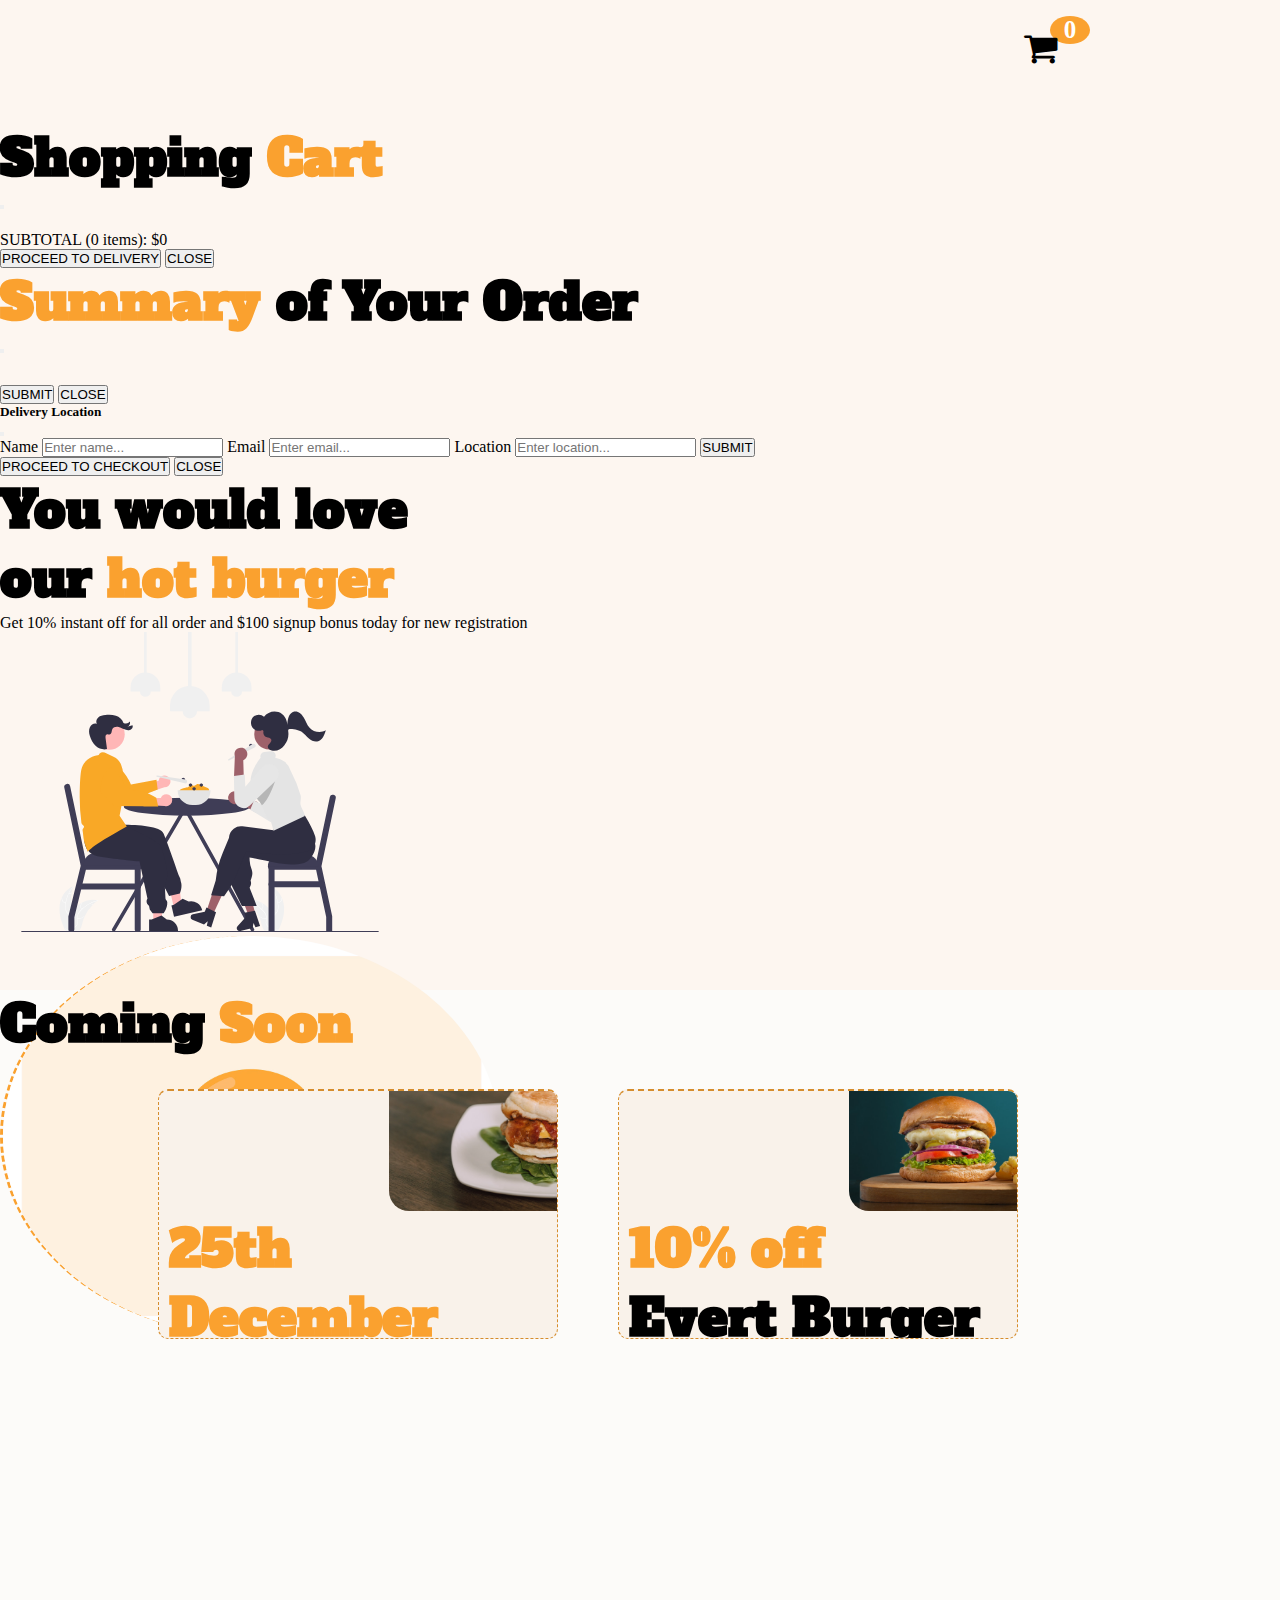
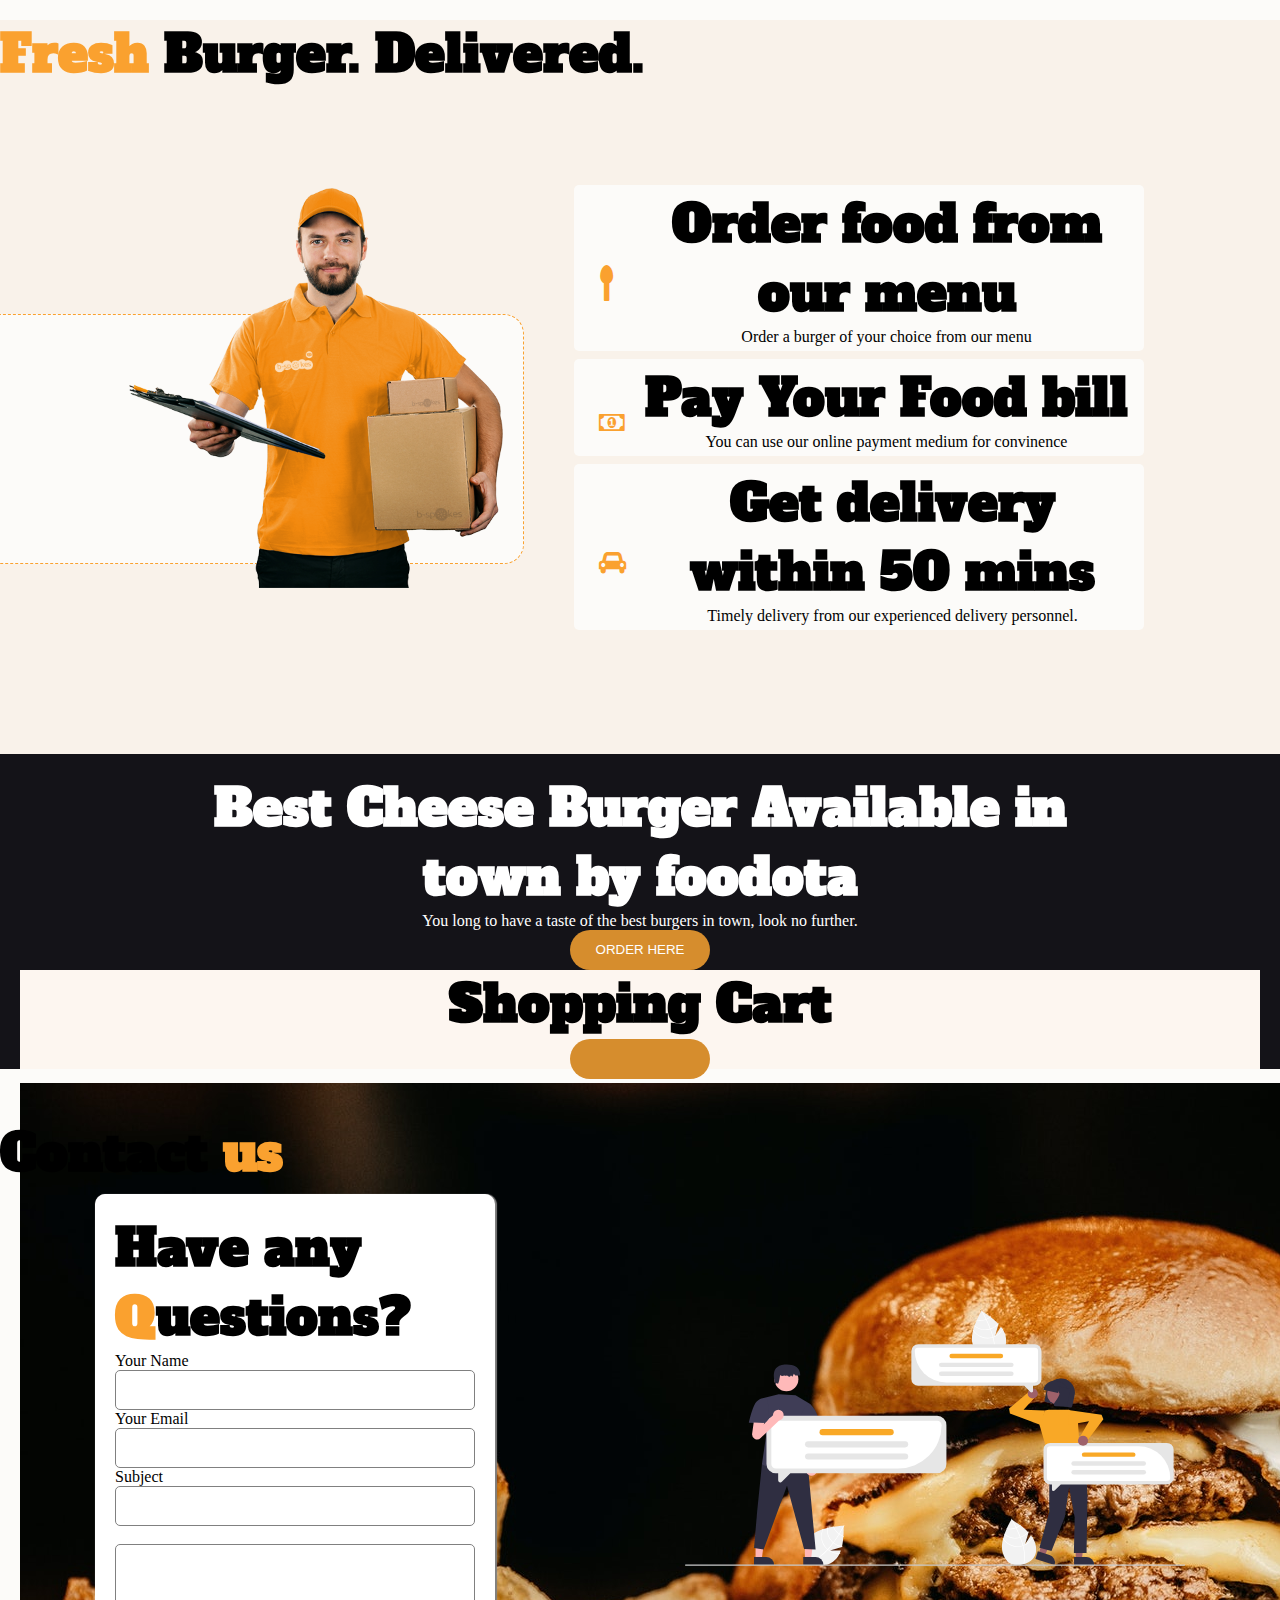
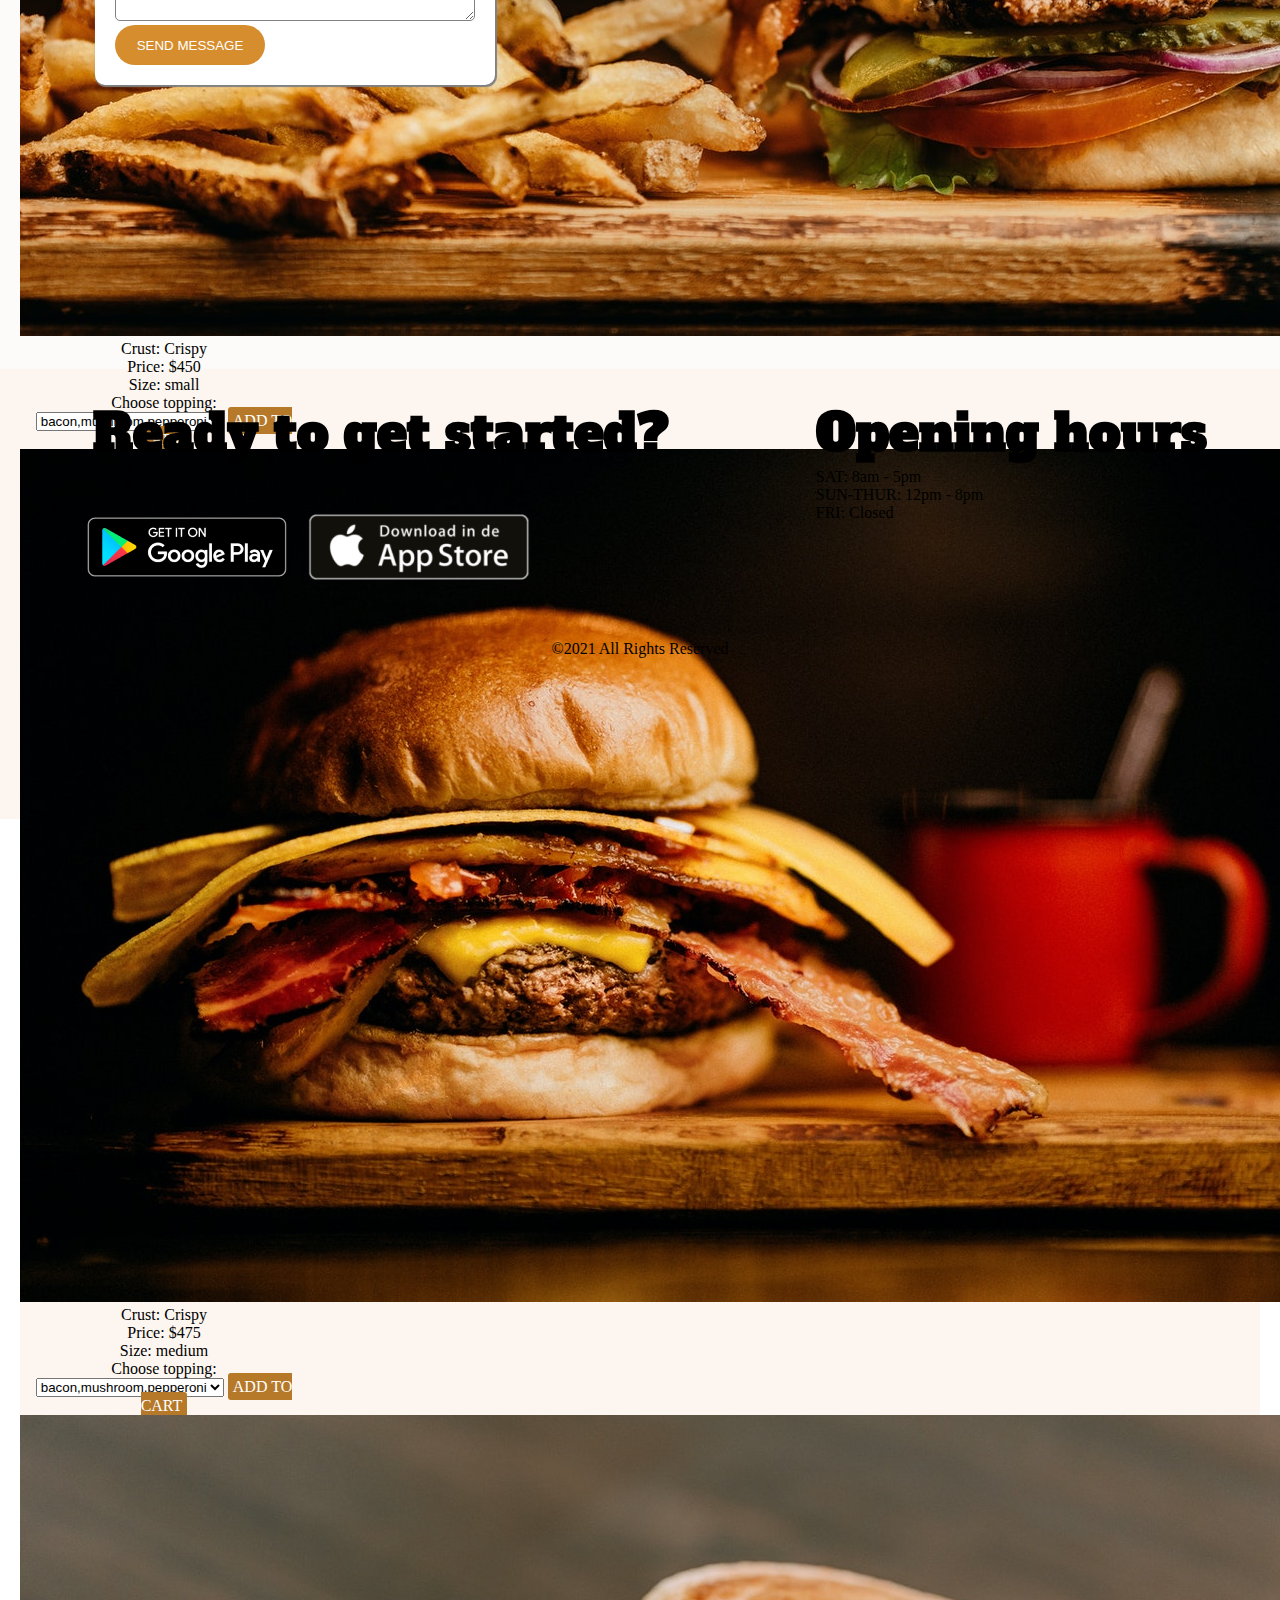
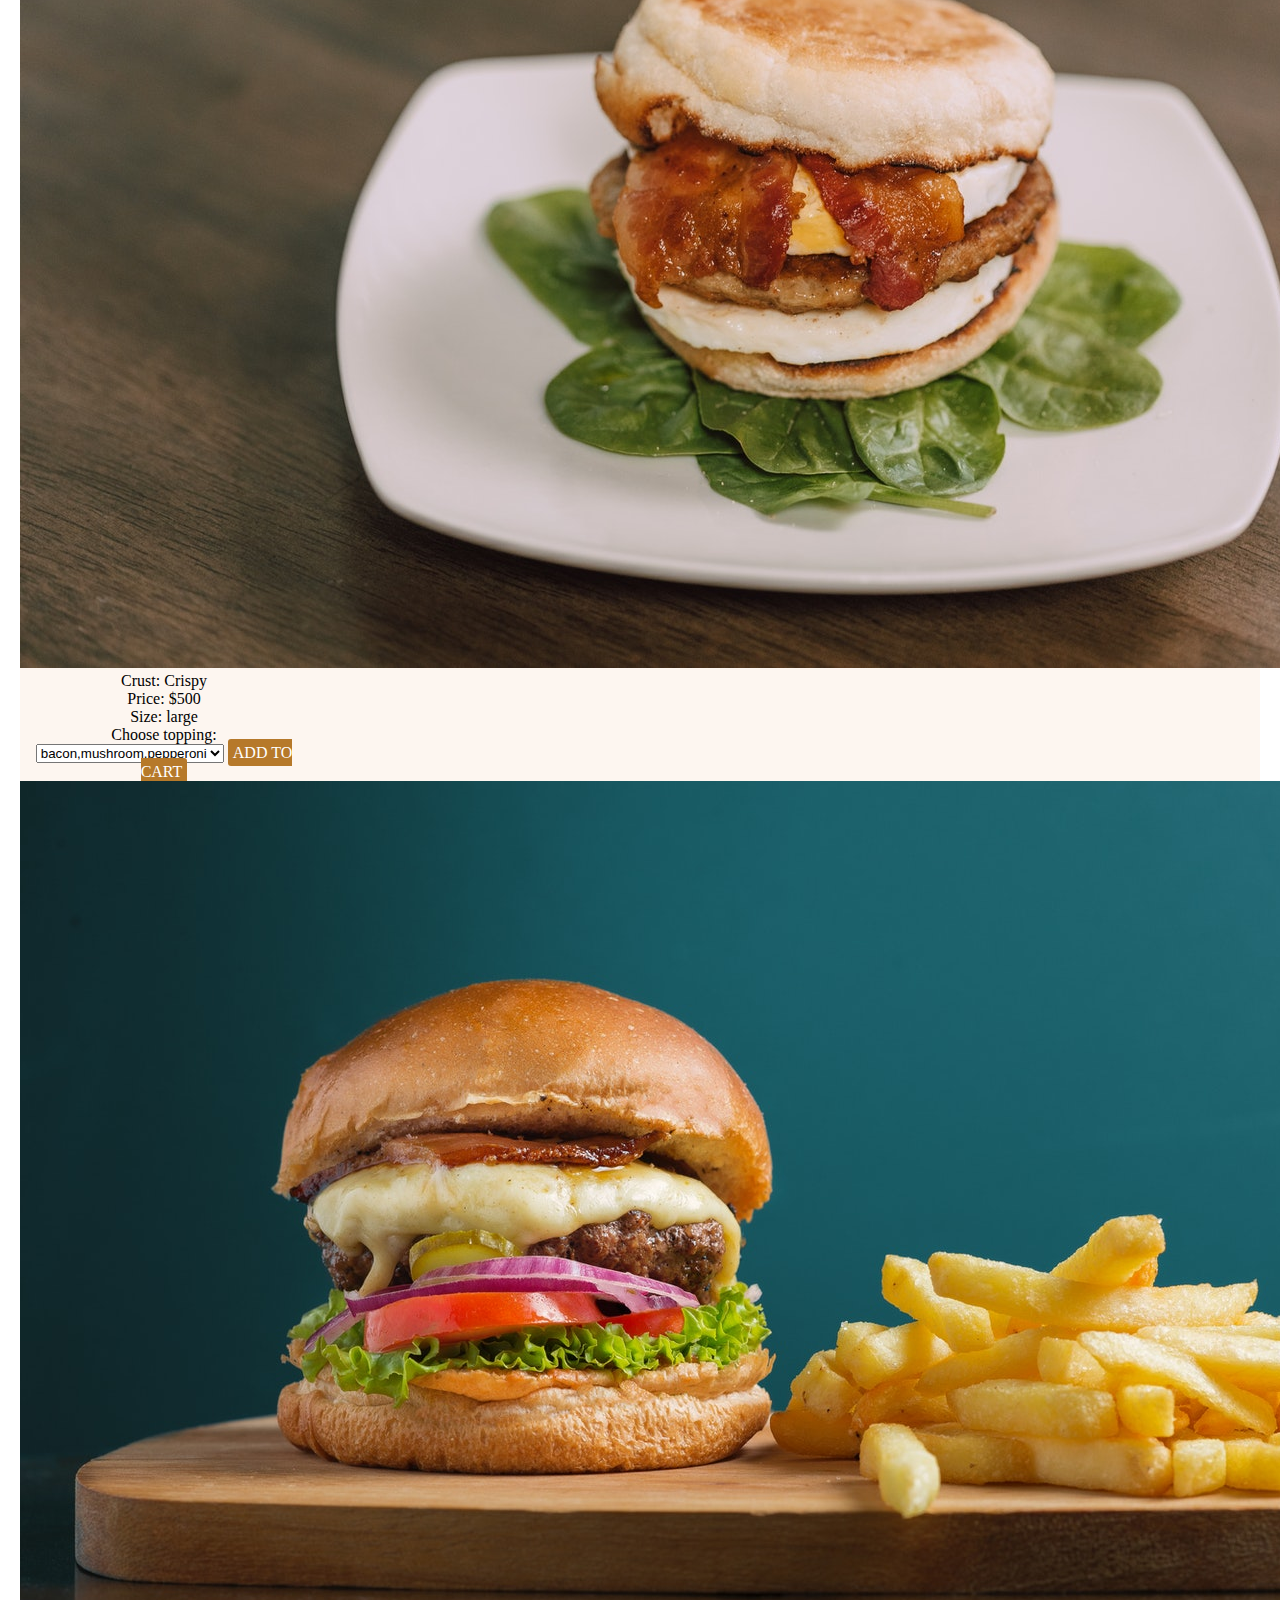
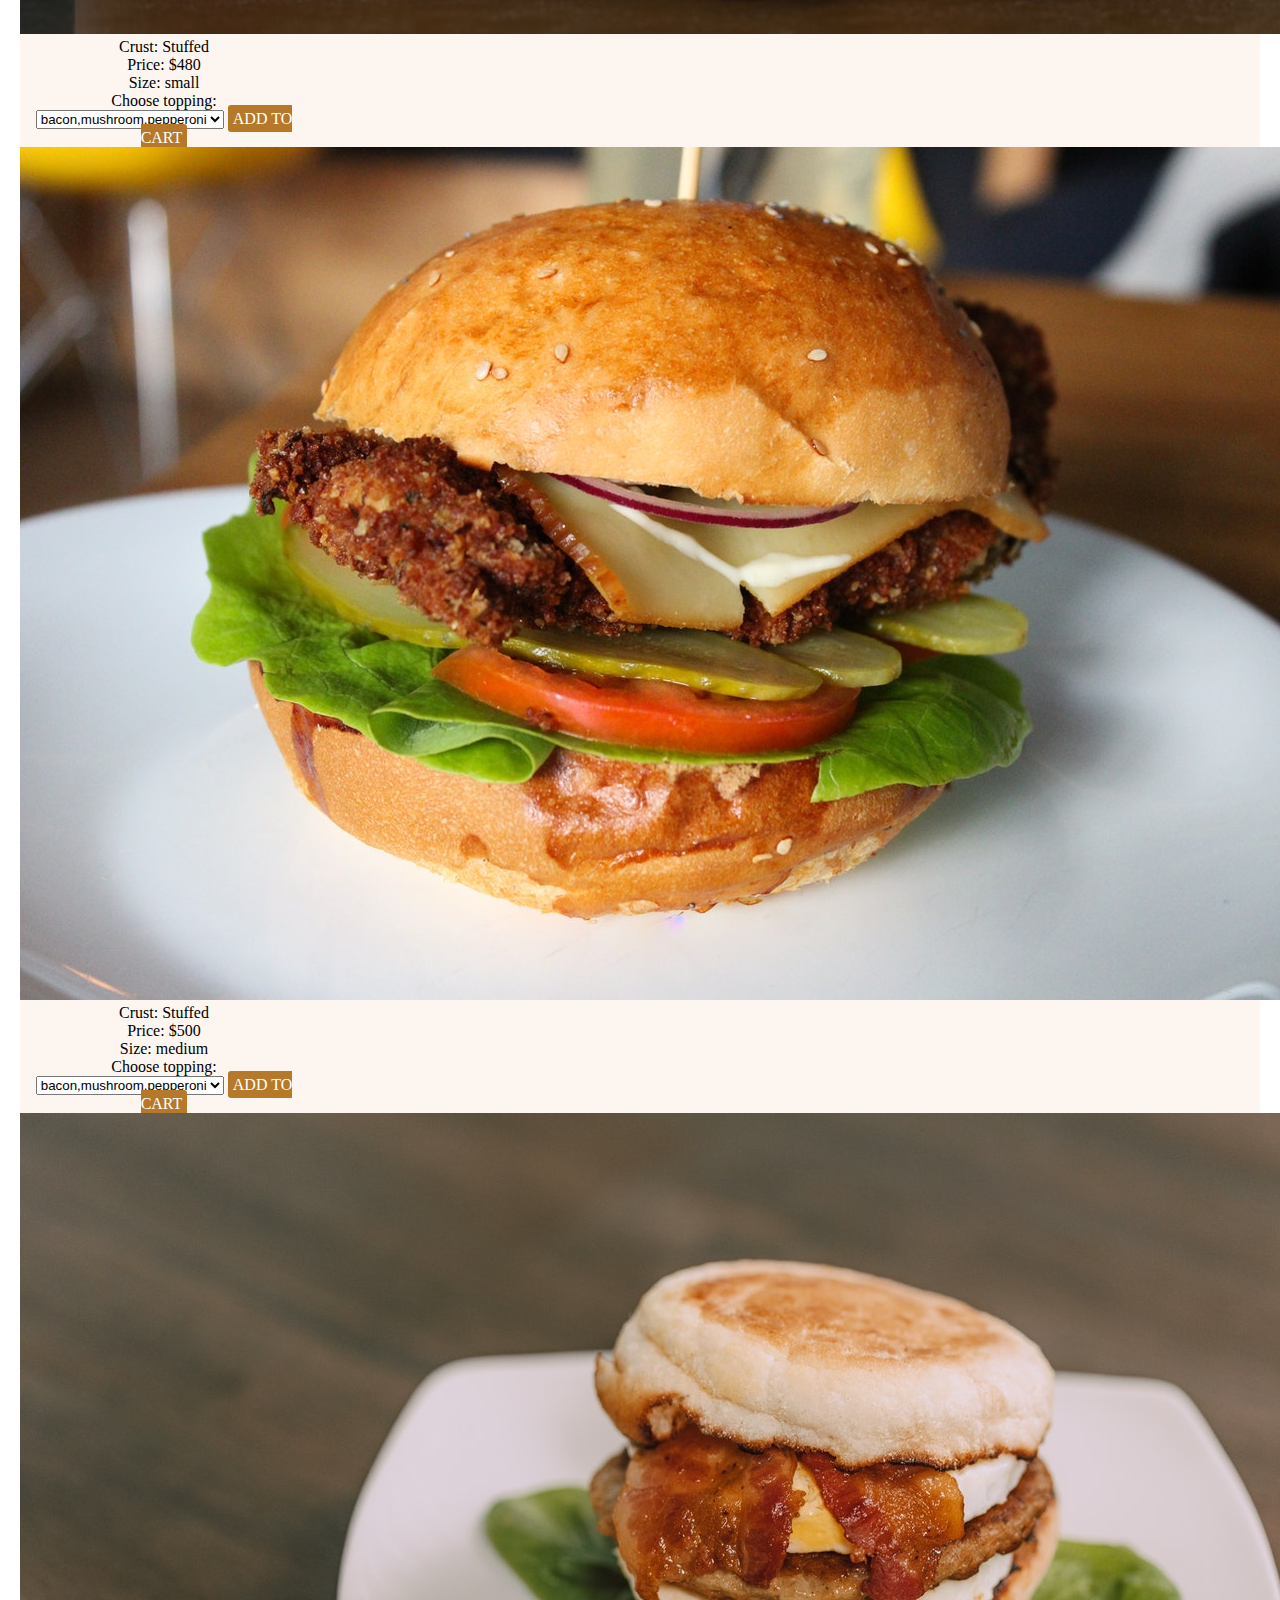
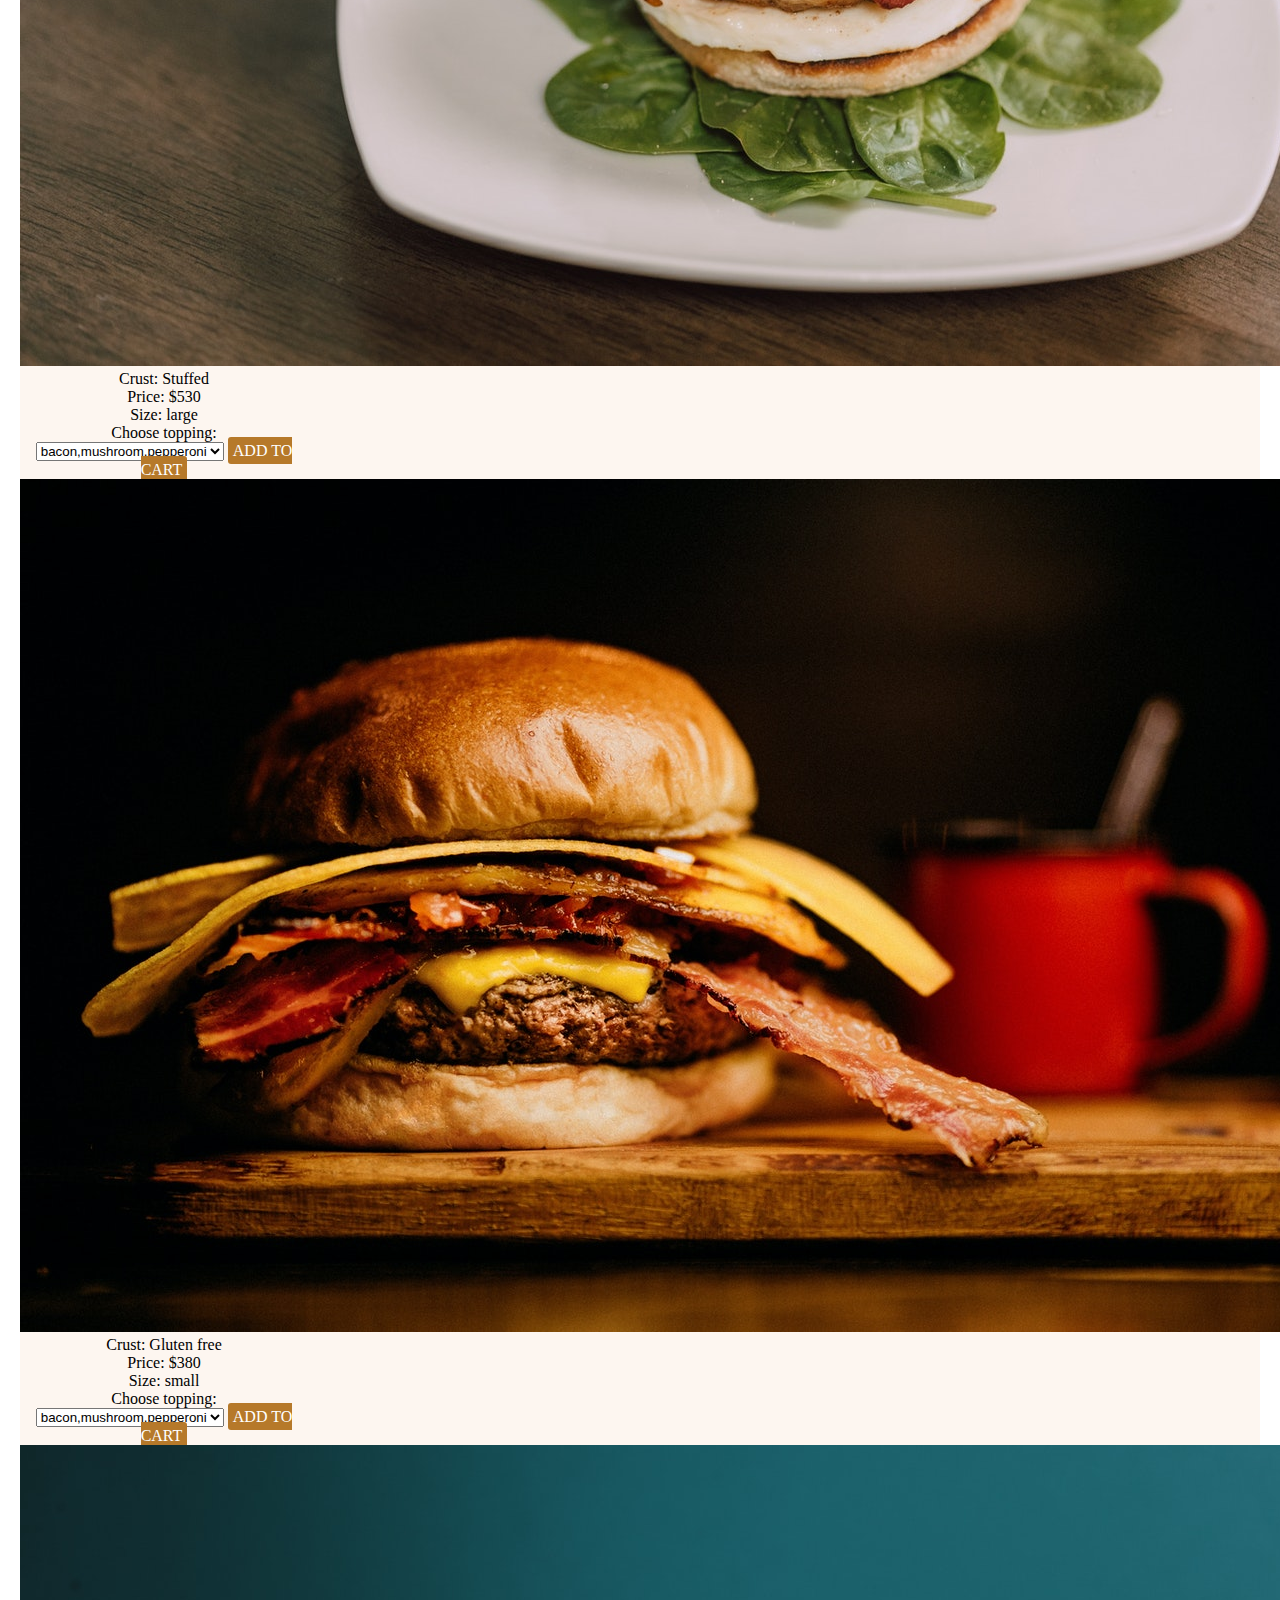
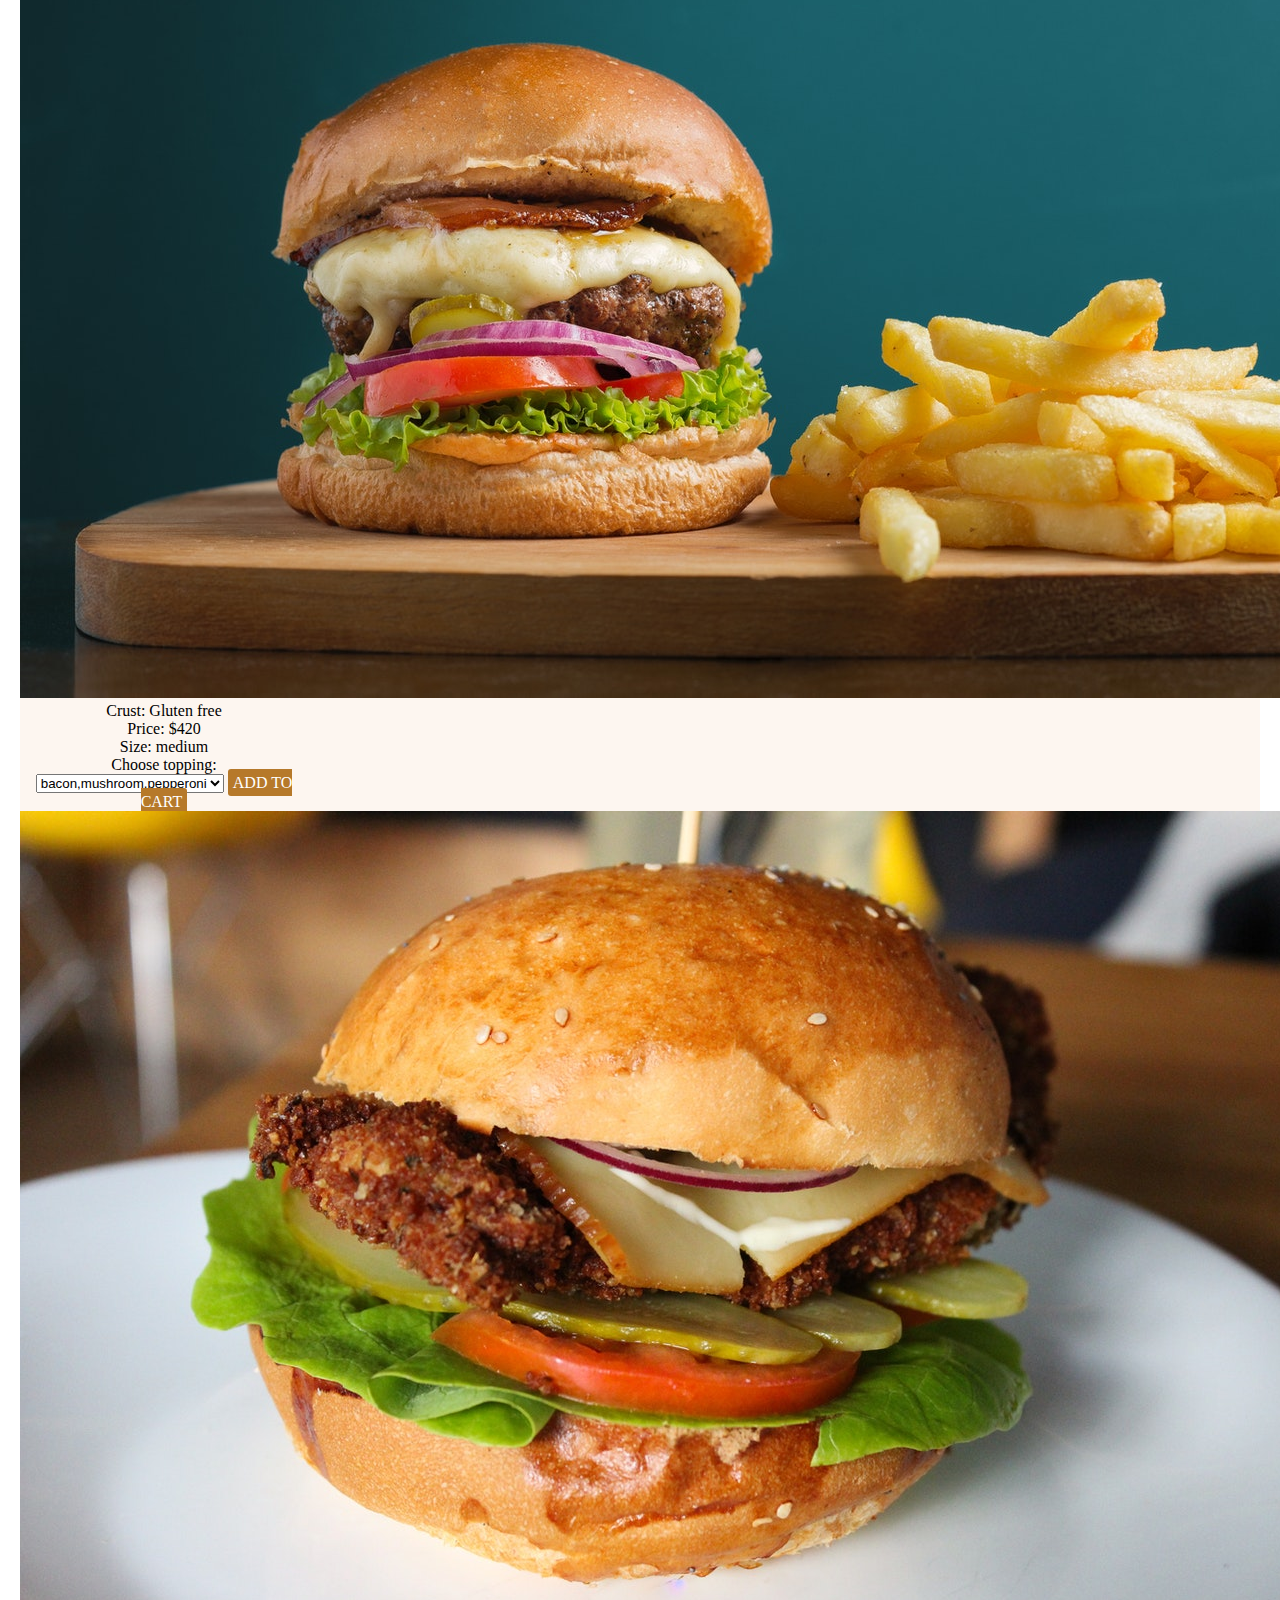
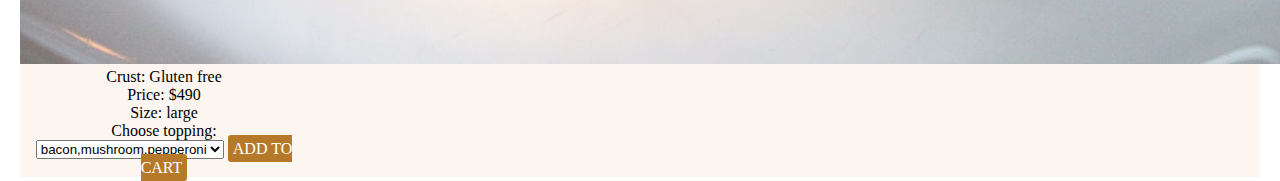
<file: index.html>
<!DOCTYPE html>
<html lang="en">

<head>
    <meta charset="UTF-8">
    <meta http-equiv="X-UA-Compatible" content="IE=edge">
    <meta name="viewport" content="width=device-width, initial-scale=1.0">
    <link rel="stylesheet" href="style.css">
    <link rel="shortcut icon" href="./Images/fav1.webp" type="image/x-icon">
    <!-- BOOTSTRAP -->

    <link href="https://fonts.googleapis.com/icon?family=Material+Icons" rel="stylesheet">
    <link rel="stylesheet" href="https://cdnjs.cloudflare.com/ajax/libs/font-awesome/4.7.0/css/font-awesome.min.css">
    <link href="https://cdn.jsdelivr.net/npm/bootstrap@5.0.2/dist/css/bootstrap.min.css" rel="stylesheet"
        integrity="sha384-EVSTQN3/azprG1Anm3QDgpJLIm9Nao0Yz1ztcQTwFspd3yD65VohhpuuCOmLASjC" crossorigin="anonymous">
    <title>Burger Inn</title>
</head>

<body>
    <div class="hero_section">
              <div class="cartModal">
                <!-- Button trigger modal -->
                       <div class="cartIcon">
                         <i class="fa fa-shopping-cart" style="font-size:36px" type="button" data-bs-toggle="modal" data-bs-target="#secondModal"></i>
                            <div class="totalItemsInCart">
                             0
                            </div>
                        </div>
                    
                    <!-- Modal -->
                    <div class="modal fade" id="secondModal" tabindex="-1" aria-labelledby="exampleModalLabel" aria-hidden="true">
                        <div class="modal-dialog">
                        <div class="modal-content">
                            <div class="modal-header">
                            <h3 class="modal-title" id="exampleModalLabel">Shopping <span>Cart</span></h3>
                            <button type="button" class="btn-close" data-bs-dismiss="modal" aria-label="Close"></button>
                            </div>
                            <div class="modal-body">
                               <!-- modal body -->
                               <div class="cartItems">
                                    <div>
                                        <div class="content">
                                            <div>
                                               
                                            </div>
                                            <div class="info">
                                                
                                            </div>
                                            <div class="units">
                                                
                                            </div>
                                    </div>
                                </div>
                                </div>
                                <div class="cart-footer text-center">
                                    <div class="subtotal">
                                        SUBTOTAL (0 items): $0
                                    </div>
                                </div>
                               <!-- End of modal body -->
                               
                            </div>
                            <div class="modal-footer">
                             <button type="button" class="btn btn-secondary" data-bs-toggle="modal" data-bs-target="#thirdModal" data-bs-dismiss="modal">Proceed to Delivery</button>
                            <button type="button" class="btn btn-secondary" data-bs-dismiss="modal">Close</button>
                            </div>
                        </div>
                        </div>
                    </div>
                    <!-- third Modal -->
                        <!-- Modal -->
                        <div class="modal fade" id="fourthModal" tabindex="-1" aria-labelledby="exampleModalLabel" aria-hidden="true">
                            <div class="modal-dialog">
                            <div class="modal-content">
                                <div class="modal-header">
                                <h4 class="modal-title" id="exampleModalLabel"><span>Summary</span> of Your Order</h4>
                                <button type="button" class="btn-close" data-bs-dismiss="modal" aria-label="Close"></button>
                                </div>
                                <div class="modal-body">
                                    <div class="location text-center">
                                        
                                    </div>
                                        <div class="summary">
                                         
                                        </div>
                                        <div class="total">
                                            
                                        </div>
                                </div>
                                <div class="modal-footer">
                                    <button type="button" class="btn btn-secondary lost" onclick="sendAlert()">Submit</button>
                                    <button type="button" class="btn btn-secondary" data-bs-dismiss="modal">Close</button>
                                </div>
                            </div>
                            </div>
                        </div>
                    <!-- End of third modal -->
                    <!-- FOURTH MODAL -->
                        <!-- Modal -->
                        <div class="modal fade" id="thirdModal" tabindex="-1" aria-labelledby="exampleModalLabel" aria-hidden="true">
                            <div class="modal-dialog">
                            <div class="modal-content">
                                <div class="modal-header">
                                <h5 class="modal-title" id="exampleModalLabel">Delivery Location</h5>
                                <button type="button" class="btn-close" data-bs-dismiss="modal" aria-label="Close"></button>
                                </div>
                                <div class="modal-body">
                                 <!-- modal body -->
                                 <div class="col">
                                    <form id="form">
                                        <label for="name">Name</label>
                                        <input type="text" class="form-control" placeholder="Enter name...">
                                        <label for="location">Email</label>
                                        <input type="email" class="form-control" placeholder="Enter email...">
                                        <label for="location">Location</label>
                                        <input id="location" type="text" class="form-control" placeholder="Enter location...">
                                        <button class="btn btn-secondary mt-3">Submit</button>
                                    </form>
                                </div>
                                 <!-- end of modal body -->
                                </div>
                                <div class="modal-footer">
                                <button type="button" class="btn btn-secondary" data-bs-toggle="modal" data-bs-target="#fourthModal" data-bs-dismiss="modal">Proceed to checkout</button>
                                <button type="button" class="btn btn-secondary" data-bs-dismiss="modal">Close</button>
                                </div>
                            </div>
                            </div>
                        </div>
                    <!-- END OF FOURTH MODAL -->
              </div>
              

        <div class="container-fluid">
            <div class="row">
                <div class="col">
                </div>
            </div>
            <div class="row love">
                <div class="col">
                    <h1>You would love<br> our <span>hot burger</span></h1>
                    <p>Get 10% instant off for all order and $100 signup bonus today for new registration</p>
                    <img class="eat" src="./Images/eating.svg" alt="appstore">
                </div>
                <div class="col">
                    <div class="underline"></div><img class="img img-fluid" src="./Images/burger1.png" alt="burger">
                </div>
            </div>
        </div>
    </div>
    <div class="menu_section">
        <div class="container">
            <h1 class="text-center pt-3">Coming <span>Soon</span></h1>
            <div class="contain">
                <div class="col">
                    <div class="imgDiv">
                        <img src="./Images/Img2.jpg" alt="">
                        <h3 class="font"><span>25th December</span></h3>
                        <h4 class="font">Special burger party</h4>
                        <p class="free">Get Free Home Delivery</p>
                    </div>
                </div>
                <div class="col">
                    <div class="imgDiv">
                        <img src="./Images/Img3.jpg" alt="">
                        <h3 class="font"><span>10% off</span></h3>
                        <h4 class="font">Evert Burger Today</h4>
                        <p class="free">Get Free Home Delivery</p>
                    </div>
                </div>
            </div>
        </div>
    </div>
    <div class="delivery_section">
        <h1 class="text-center pt-5"><span>Fresh</span> Burger. Delivered.</h1>
        <div class="mainDiv">
            <div class="personDiv">
                <img src="./Images/person.png" alt="">
            </div>
            <div class="itemDiv">
                <div class="item">
                    <div>
                        <i class="fa fa-spoon" style="font-size:36px"></i>
                    </div>
                    <div>
                        <h4>Order food from our menu</h4>
                        <p>Order a burger of your choice from our menu</p>
                    </div>
                </div>
                <div class="item">
                    <div>
                        <i class="fa fa-money" style="font-size:24px"></i>
                    </div>

                    <div>
                        <h4>Pay Your Food bill</h4>
                        <p>You can use our online payment medium for convinence</p>
                    </div>
                </div>
                <div class="item">
                    <div>
                        <i class="fa fa-car" style="font-size:24px"></i>
                    </div>
                    <div>
                        <h4>Get delivery within 50 mins</h4>
                        <p>Timely delivery from our experienced delivery personnel.</p>
                    </div>
                </div>
            </div>
        </div>
    </div>
    <div class="cto_section">
        <h2>Best Cheese Burger Available in<br> town by foodota</h2>
        <p>You long to have a taste of the best burgers in town, look no further.</p>

        <!-- Modal location -->
        <!-- Button trigger modal -->
                <button type="button" data-bs-toggle="modal" data-bs-target="#exampleModal">
                    Order Here
                </button>
                
                <!-- Modal -->
                <div class="modal fade" id="exampleModal" tabindex="-1" aria-labelledby="exampleModalLabel" aria-hidden="true">
                    <div class="modal-dialog modal-xl">
                    <div class="modal-content">
                        <div class="modal-header">
                        <h4 class="modal-title" id="exampleModalLabel">Shopping Cart</h4>
                        <button type="button" class="btn-close" data-bs-dismiss="modal" aria-label="Close"></button>
                        </div>
                        <div class="modal-body">
  
                            <div class="row products">
                              <!-- render products here -->
                            </div>
                    
                        </div>
                          </div>
                        </div>
                        
                    </div>
                    </div>
                </div>

        <!-- End of modal -->

    </div>
    <div class="contact_section">
        <div class="container">
            <h1 class="text-center">Contact <span>us</span></h1>
            <div class="contact_minisection">
                <div class="input">
                    <h3>Have any <span>Q</span>uestions?</h3>
                    <label for="name">Your Name</label><br>
                    <input type="text"><br>
                    <label for="email">Your Email</label><br>
                    <input type="text"><br>
                    <label for="subject">Subject</label><br>
                    <input type="text"><br><br>
                    <textarea name="" id="" cols="30" rows="5"></textarea><br>
                    <button>Send message</button>
                </div>
                <div class="undraw">
                    <img src="./Images/contact.svg" alt="">
                </div>
            </div>
        </div>
    </div>
    <div class="footer_section">
        <div class="container">
            <div class="foot">
                <div>
                    <h4 class="ready">Ready to get started?</h4>
                    <img src="./Images/playstore.png" alt="">
                    <img src="./Images/appstore.png" alt="">
                </div>
                <div>
                    <h4>Opening hours</h4>
                    <p>SAT: 8am - 5pm</p>
                    <p>SUN-THUR: 12pm - 8pm </p>
                    <p>FRI: Closed</p>
                </div>
            </div>
            <p class="copy">©2021 All Rights Reserved</p>
        </div>
    </div>

    <script src="https://cdn.jsdelivr.net/npm/@popperjs/core@2.10.2/dist/umd/popper.min.js"
        integrity="sha384-7+zCNj/IqJ95wo16oMtfsKbZ9ccEh31eOz1HGyDuCQ6wgnyJNSYdrPa03rtR1zdB"
        crossorigin="anonymous"></script>
    <script src="https://cdn.jsdelivr.net/npm/bootstrap@5.1.3/dist/js/bootstrap.min.js"
        integrity="sha384-QJHtvGhmr9XOIpI6YVutG+2QOK9T+ZnN4kzFN1RtK3zEFEIsxhlmWl5/YESvpZ13"
        crossorigin="anonymous"></script>

    <script src="products.js"></script>
    <script src="ui.js"></script>
    <script src="app.js"></script>
</body>

</html>
</file>
<file: style.css>
@import url('https://fonts.googleapis.com/css2?family=Alfa+Slab+One&display=swap');

*{
    margin: 0;
    padding: 0;
    box-sizing: border-box;
}
.btn{
  text-transform: uppercase;
}
.button{
  background-color: #b6792a;
  color: white;
  padding: 5px;
  margin-top: 10px;
  cursor: pointer;
  border-radius: 3px;
  text-transform: uppercase;
}
i{
  cursor:pointer
}
.hero_section{
  background-color: #FDF6F0;
  height: 110vh;
}

.hero_section nav ul li a{
  text-transform: uppercase;
  color: black;
  font-weight: 700;
}

.eat{
  height: 300px;
  width: 400px;
}
.waiter{
  height: 80px;
}
 .img{
   height: 400px;
   width: 500px;
   border-radius: 100%;
   border-left: 3px dashed #FAA12F;
 }
 
 .navbar{
   margin-bottom: 100px;
   background-color: #d68d2d;
 }
  h1,h2,h3,h4{
   font-size: 50px;
   font-family: 'Alfa Slab One', cursive;
 }
 span{
   color: #FAA12F;
 }
 /* menu section */
 .menu_section{
   background-color: #FCFBF9;
   height: 70vh;
 }
 .imgDiv img{
   height: 150px;
   width: 250px;
   border-radius: 10px;
   margin-left: 230px;
   margin-top: -30px;
   border-bottom-left-radius: 20px;
 }
 .imgDiv{
   background-color: #F9F2EA;
   height: 250px;
   width: 400px;
   border-radius: 10px;
   border-top: 2px dashed #d68d2d;
   border-left: 1px dashed #d68d2d;
   border-right: 1px dashed #d68d2d;
   border-bottom: 0.5px dashed #d68d2d;
   margin: 30px;
   overflow: hidden;
 }
 .contain{
   display: flex;
  width: 80%;
  margin: auto;
 }
.font{
  font-family: 'Alfa Slab One', cursive;
  margin-left: 10px;
}
.free{
  margin-left: 10px;
}
/* delivery section */
.delivery_section{
  background-color: #F9F2EA;
  height: 81.5vh;
}
.mainDiv{
  width: 80%;
  margin: auto;
  display: flex;
  align-items: center;
}
.mainDiv img{
  height: 400px;
  margin-right: 20px;
}
.mainDiv .item{
  margin-left: 20px;
  background-color: #FCFBF9;
  border-radius: 5px;
  text-align: center;
}
.itemDiv{
  margin-top: 88px;
}
.personDiv{
  background-color: #FCFBF9;
  width: 700px;
  height: 250px;
  margin-left: -300px;
  margin-bottom: -150px;
  margin-right: 30px;
  border-bottom-right-radius: 20px;
  border-top-right-radius: 20px;
  border: 1px dashed #FAA12F
}
.personDiv img{
  margin-left: 300px;
  margin-top: -127px;
}
.item{
  display: flex;
  align-items: center;
  margin: 8px;
  padding: 5px;
}
.item h4 p{
  text-align: center;
}
.item i{
  margin-left: 20px;
  margin-right: 20px;
  color: #FAA12F;
}
/* cto section */
.cto_section{
  background-color: #141318;
  height: 35vh;
  color: white;
  text-align: center;
  padding: 20px;
}
.cto_section button{
  background-color: #d68d2d;
  color: white;
  border: 0;
  height: 40px;
  text-transform: uppercase;
  width: 140px;
  border-radius: 20px;
}
.modal-body{
  background-color: #FDF6F0;
}
.modal-header{
  background-color: #FDF6F0;
}
.modal-content{
  color: black
}

/* contact section */
.contact_section{
  background-color: #FCFBF9;
  height: 100vh;
}
.contact_section h1{
  padding-top: 50px;
}
.contact_section button{
  background-color: #d68d2d;
  color: white;
  border: 0;
  height: 40px;
  text-transform: uppercase;
  width: 150px;
  border-radius: 20px;
}
.contact_minisection{
  display: flex;
  justify-content: space-around;
  align-items: center;
}
.undraw img{
  height: 500px;
  width: 500px;
}
.input{
  background-color: white;
  padding: 20px;
  width: 400px;
  border-radius: 10px;
  box-shadow: 1px 1px 1px 1px gray;
}
.input input{
  width: 100%;
  height: 40px;
  border-radius: 5px;
  border: 1px solid gray;
  outline: #d68d2d;
}
textarea{
  outline: 0;
  width: 100%;
  border: 1px solid gray;
  border-radius: 5px;
}
/* footer section */
.footer_section{
  background-color: #FDF6F0;
  height: 50vh;
}
.foot{
  display: flex;
  justify-content: space-around;
  padding-top: 30px;
}
.copy{
  text-align: center;
  margin-top: 50px;
}
.ready{
  margin-left: 20px;
  margin-bottom: 40px;
}
/* cart section */
.cartImg{
  width: 100px;
}
 i{
  margin-right: 250px;
  margin-top: 30px;
}
.cartIcon{
  margin-bottom: 80px;
  margin-left: 80%;
}
.totalItemsInCart{
  margin-top: -50px;
  margin-left: 26px;
  font-size: 25px;
  text-align: center;
  background-color: #FAA12F;
  font-weight: 700;
  border-radius: 100%;
  width: 40px;
  color: white;
}

.content{
  display: flex;
  justify-content: space-around;
  align-items: center;
  background-color: white;
  border-radius: 5px;
  box-shadow: 3px 2px gray;
  width: 400px;
  margin: auto;
  margin-bottom: 20px;
}
.units{
  display: flex;
  align-items: center;
}
.units .plus{
  font-size: 30px;
  font-weight: 700;
}
.units .minus{
  font-size: 35px;
  font-weight: 700;
}
.summary{
  display: grid;
  grid-template-columns: repeat(2, 1fr);
}
.summary div{
  background-color: #FCFBF9;
  padding: 20px;
  border-radius: 10px;
  border: 1px dashed #d68d2d;
  width: 200px;
  text-align: center;
  margin: 10px;
}
.total{
  text-align: center;
  margin-top: 30px;
  text-transform: uppercase;
}


/* media querries */
@media (max-width: 768px) {
  .hero_section{
    height: 150vh;
  }
  .menu_section{
    margin-top: 1px;
    height: 160vh;
  }
.contain{
  flex-direction: column;
}
.imgDiv{
  margin: auto;
  margin: 10px;
}
.delivery_section{
  height: 220vh;
  margin-bottom: 300px;
}
.mainDiv{
  flex-direction: column;
}
.item:nth-child(1){
  margin-top: 80px;
}
.personDiv{
  margin-top: 200px;
}
.cto_section{
  height: 50vh;
  margin-top: -240px;
}
.contact_section{
  height: 220vh;
}
.contact_minisection{
  flex-direction: column;
}
.footer_section{
  height: 100vh;
  text-align: center;
}
.foot{
  flex-direction: column;
}
}
</file>
